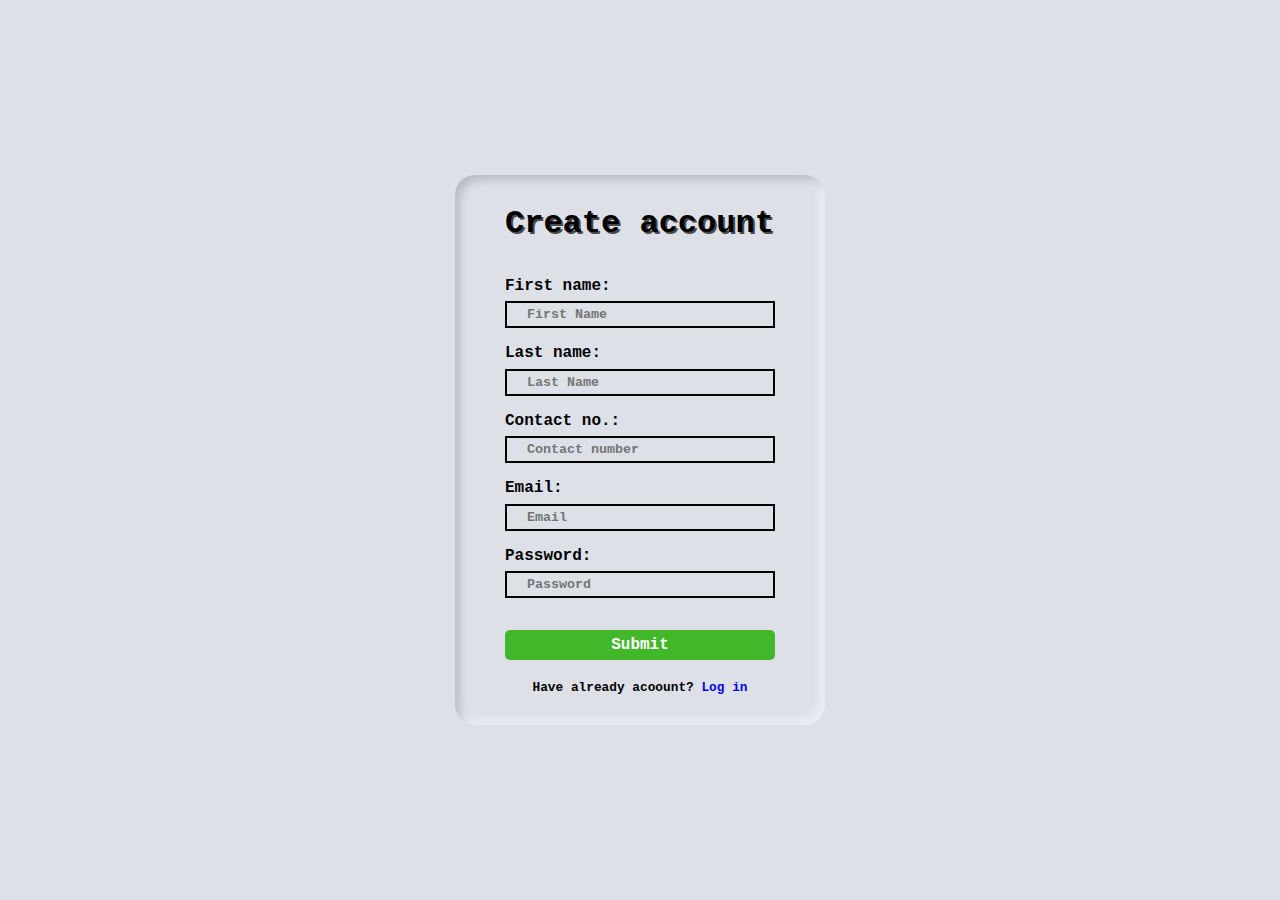
<file: index.html>
<!DOCTYPE html>
<html lang="en">
<head>
  <meta charset="UTF-8">
  <meta name="viewport" content="width=device-width, initial-scale=1.0">
  <link rel="stylesheet" href="style.css">
  <title>Document</title>
</head>
<body>

  <div class="card">
    <div class="container">
      <h2 class="title">Create account</h2>
      <div class="form-container">
        <form action="">
        <label for="fName">First name:</label>
        <input class="fName" id="fName" type="text" placeholder="First Name" required>
  
        <label for="LName">Last name:</label>
        <input class="LName" id="LName" type="text" placeholder="Last Name" required>
  
        <label for="contact">Contact no.:</label>
        <input class="contact" id="contact" type="number" placeholder="Contact number" required>
  
        <label for="email">Email:</label>
        <input class="email" id="email" type="email" placeholder="Email" required>
  
        <label for="password">Password:</label>
        <input class="password" id="password" type="password" placeholder="Password" required>
  
        <button id="submit" class="submit" value="Submit">Submit</button>
        <p class="crateFooter">Have already acoount? <a href="login.html">Log in</a></p>
      </form>
    </div>
    </div>
  </div>
</body>
</html>
</file>
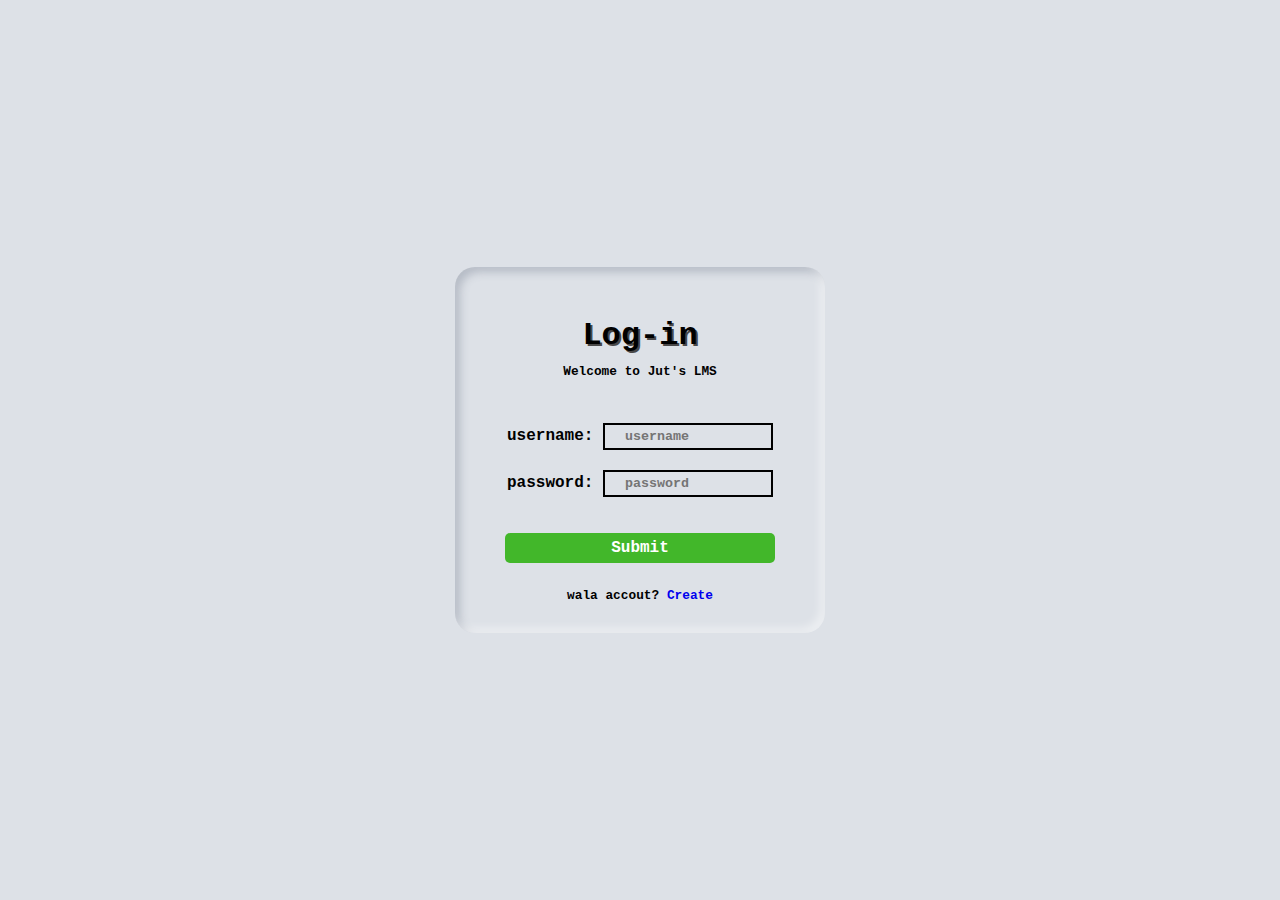
<file: login.html>
<!DOCTYPE html>
<html lang="en">
<head>
  <meta charset="UTF-8">
  <meta name="viewport" content="width=device-width, initial-scale=1.0">
  <link rel="stylesheet" href="login.css">
  <title>Document</title>
</head>
<body>
  <div class="card">
    <div class="contianer1">
      <div class="container">
        <div class="title"> Log-in </div>
        <div class="subtitle">Welcome to Jut's LMS</div>
      </div>
      <div class="container2">
        <div class="username">
          <label for="username">username: </label>
          <input id="username" type="email" placeholder="username" required>
        </div>
        <div class="password">
          <label for="password">password: </label>
          <input id="password" type="password" placeholder="password" required>
        </div>
        <div class="button">
          <button class="loginbtn" id="loginbtn">Submit</button>
        </div>
      </div>
      <div class="container3">
        <div class="footer">wala accout? <a href="index.html">Create</a></div>
      </div>
    </div>
  </div>
</body>
</html>
</file>
<file: style.css>
*{
  margin: 0;
  padding: 0;
  box-sizing: border-box;
  font-family: 'Courier New', Courier, monospace;
  font-weight: bold;
  text-decoration: none;
  background: #dde1e7;
}

.card {
  display: flex;
  flex-direction: column;
  justify-content: center;
  align-items: center;
  height: 100vh;

}
.container {
  border-radius: 20px;
  padding: 30px 50px;
  box-shadow: inset -5px -5px 9px rgba(255,255,255,0.45), inset 5px 5px 9px rgba(94,104,121,0.3);

}

.title {
  font-size: 2rem;
  text-shadow: 2px 2px rgb(74, 73, 73);
  margin-bottom: 35px;
}
form {
  display: flex;
  flex-direction: column;
  width: 270px;
}
.fName, .LName, .contact, .email, .password {
  margin-top: 0.4rem;
  margin-bottom: 1rem;
  padding: 4px 0 4px 0;
  border: 2px solid black;
  text-align: center;
}

.fName::placeholder, .LName::placeholder, .contact::placeholder, .email::placeholder, .password::placeholder {
  padding-left: 20px;
  text-align: left;
  
}

.submit {
  border: none;
  margin-top: 1rem;
  cursor: pointer;
  color: white;
  background-color: #42b72a;
  padding: 6px 0 6px;
  font-size: 1rem;
  border-radius: 5px;
}

.crateFooter {
  margin-top: 20px;
  font-size: 0.8rem;
  text-align: center;
}
</file>
<file: login.css>
*{
  margin: 0;
  padding: 0;
  box-sizing: border-box;
  font-family: 'Courier New', Courier, monospace;
  font-weight: bold;
  text-decoration: none;
  background: #dde1e7;
}



.card {
  display: flex;
  flex-direction: column;
  justify-content: center;
  align-items: center;
  height: 100vh;
  
}

.contianer1{
  border-radius: 20px;
  padding: 30px 50px;
  box-shadow: inset -5px -5px 9px rgba(255,255,255,0.45), inset 5px 5px 9px rgba(94,104,121,0.3);
}

.container2 {
  display: flex;
  flex-direction: column;
  justify-content: center;
  align-items: center;
  gap: 12px;
  width: 100%;
  margin-bottom: 25PX;
}
#password, #username {
  max-width: 170px;
  padding: 4px 0 4px 0;
  border: 2px solid black;
  margin-bottom: 0.5rem;
  text-align: center;
}

#password::placeholder, #username::placeholder {
  padding-left: 20px;
  text-align: left;
}

.loginbtn {
  margin-top: 1rem;
  background-color: #42b72a;
  width: 270px;
  cursor: pointer;
  border: none;
  padding: 6px 0 6px;
  color: white;
  border-radius: 5px;
  font-size: 1rem;

}
.container {
  display: flex;
  flex-direction: column;
  justify-content: center;
  align-items: center;
  margin: 20px 0 20px 0;
}
.title {
  margin-bottom: 10px;
  font-size: 2rem;
  text-shadow: 2px 2px rgb(74, 73, 73);
}

.subtitle {
  font-size: 0.8rem;
  margin-bottom: 1.5rem;
}
.container3 {
  display: flex;
  justify-content: center;
}
.footer {
  font-size: 0.8rem;
}
</file>
